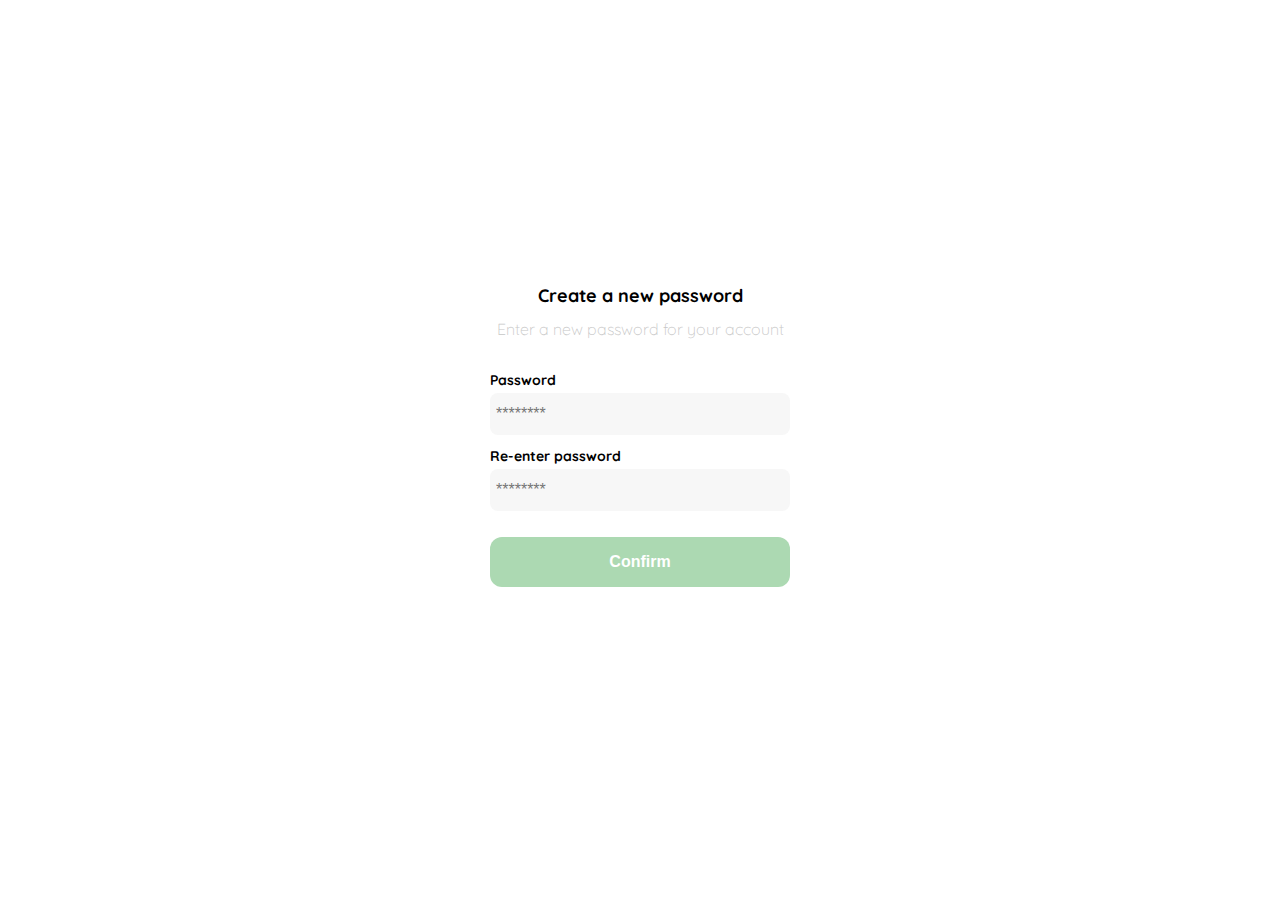
<file: clase1x.html>
<!DOCTYPE html>
<html lang="en">
<head>
    <meta charset="UTF-8">
    <meta http-equiv="X-UA-Compatible" content="IE=edge">
    <meta name="viewport" content="width=device-width, initial-scale=1.0">
    <link rel="preconnect" href="https://fonts.googleapis.com">
    <link rel="preconnect" href="https://fonts.gstatic.com" crossorigin>
    <link href="https://fonts.googleapis.com/css2?family=Quicksand:wght@300;500;700&display=swap" rel="stylesheet">
    <link rel="shortcut icon" href="./logos&icons/logo_bota_fora.svg" type="img">
    <title>password</title>
    <style>
        :root{
            --white: #ffffff;
            --black: #000000;
            --very-light-pink: #c7c7c7;
            --text-input-field: #f7f7f7;
            --hospital-green: #acd9b2;
            --sm: 14px;
            --md: 16px;
            --lg: 18px;
        }
        body {
            margin: 0;
            font-family: 'Quicksand', sans-serif;
        }
        .login {
          width: 100%;
          height: 100vh;
          display: grid;
          place-items: center;
        }
        .form-container {
          display: grid;
          grid-template-rows: auto 1fr auto;
          width: 300px; 
        }

        .logo {
           width: 150px;
           margin: 0px 0px 48px;
           justify-self: center;
           display: none;
        
        }

        .title{
            font-size: var(--lg);
            margin:0px 0px 12px;
            text-align: center;
        }

        .subtitle{
            color: var(--very-light-pink);
            font-size: var(--md);
            font-weight: 300;
            margin: 0 0 32px;
            text-align: center;
        }
        .form{
            display: flex;
            flex-direction: column;
        }
        .label{
            font-size: var(--sm);
            font-weight: bold;
            margin: 0 0 4px; 
        }

        .input{
            background-color: var(--text-input-field);
            border: none;
            border-radius: 8px;
            height: 30px;
            font-size: var(--md);
            padding: 6px;
            margin: 0 0 12px;
        }

        .primary-button{
            background-color: var(--hospital-green);
            border-radius: 12px;
            border:none;
            color: var(--white);
            width: 100%;
            cursor: pointer;
            font-size: var(--md);
            font-weight: bold;
            height: 50px;
        }

        .login-button{
            margin: 14px 0 30px;
        }
        @media (max-width: 640px){
            .logo{
                display: block;
            }
        }
    </style>
</head>
<body>
    <div class="login">
        <div class="form-container">
            <img src="logos&icons/logo_yard_sale.svg" alt="logo" class="logo">
            <h1 class="title">Create a new password</h1>
            <p class="subtitle">Enter a new password for your account</p>
            <form action="/" class="form">
                <label for="password" class="label">Password</label>
                <input type="password" id="password" placeholder="********" class="input input-password">

                <label for="new-password" class="label"> Re-enter password</label>
                <input type="password" id="new-password" placeholder="********" class="input input-password">

                <input type="submit" value="Confirm" class="primary-button login-button">
            </form>
        </div>
    </div>
</body>
</html>
</file>
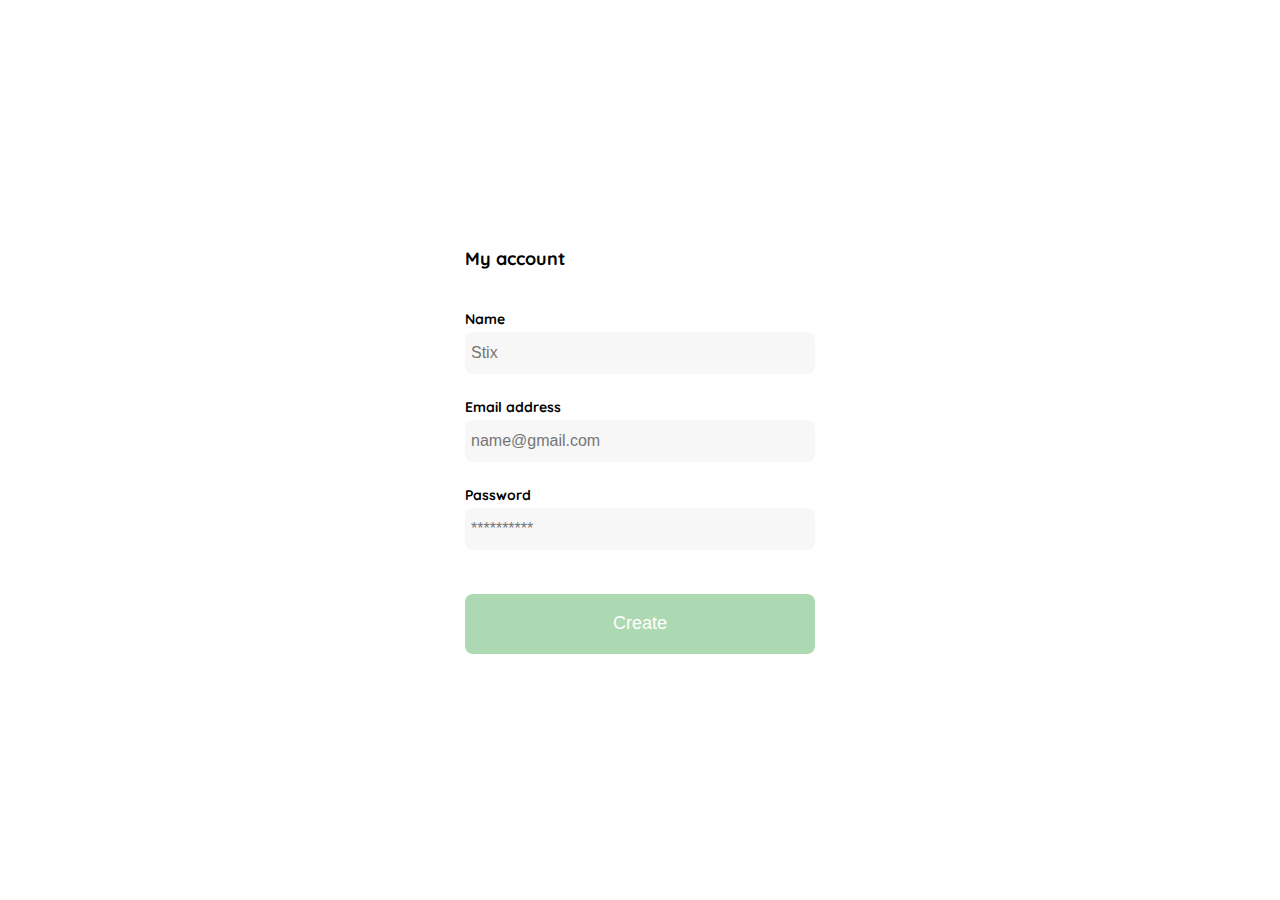
<file: create.html>
<!DOCTYPE html>
<html lang="en">
<head>
    <meta charset="UTF-8">
    <meta http-equiv="X-UA-Compatible" content="IE=edge">
    <meta name="viewport" content="width=device-width, initial-scale=1.0">
    <link rel="preconnect" href="https://fonts.googleapis.com">
    <link rel="preconnect" href="https://fonts.gstatic.com" crossorigin>
    <link href="https://fonts.googleapis.com/css2?family=Quicksand:wght@300;500;700&display=swap" rel="stylesheet">
    <link rel="shortcut icon" href="./logos&icons/logo_bota_fora.svg" type="img">
    <title>Create</title>
    <style>
        :root{
            --white: #ffffff;
            --black: #000000;
            --very-light-pink: #c7c7c7;
            --text-input-field: #f7f7f7;
            --hospital-green: #acd9b2;
            --sm: 14px;
            --md: 16px;
            --lg: 18px;
        }
        body {
            margin: 0;
            font-family: 'Quicksand', sans-serif;
        }

        .login{
         width: 100%;
         height: 100vh;
         display: grid;
         place-items: center; 
        }

        .form-container{
            display: grid;
            grid-template-rows: auto 1fr auto;
            width: 350px;
        }

        .title{
            font-size: var(--lg);
            margin: 0 0 40px;

        }

        .form{
            display: flex;
            flex-direction: column;
        }

        .label{
            margin: 0 0 4px ;
            font-weight: bolder;
            font-size: var(--sm);
        }

        .input{
            background-color: var(--text-input-field);
            height: 30px;
            border: none;
            border-radius: 8px;
            font-size: var(--md);
            padding: 6px;
            margin: 0px 0 24px;
        }
        .primary-button{
            background-color: var(--hospital-green);
            height: 60px;
            border: none;
            border-radius: 8px;
            font-size: var(--lg);
            color: var(--white);
            margin: 20px 0 0 ;
            width: 100%;
            cursor: pointer;
        }

        @media(max-width: 640px){
           .primary-button{
            width: inherit;
            position: absolute;
            bottom: 0;
            margin: 0 0 20px;
           }
        }
    </style>
</head>
<body>
    <div class="login">
        <div class="form-container">
            <h1 class="title">My account</h1>
            <form action="/" class="form">
                <label for="name" class="label">Name</label>
                <input type="text" id="name" placeholder="Stix" class="input input-name">

                <label for="email" class="label"> Email address</label>
                <input type="text" id="email" placeholder="name@gmail.com" class="input input-email">
                
                <label for="password" class="label">Password</label>
                <input type="password" class="input input-password" placeholder="**********">
            </form>
            <input type="submit" value="Create" class="primary-button create-button">
        </div>
    </div>
</body>
</html>
</file>
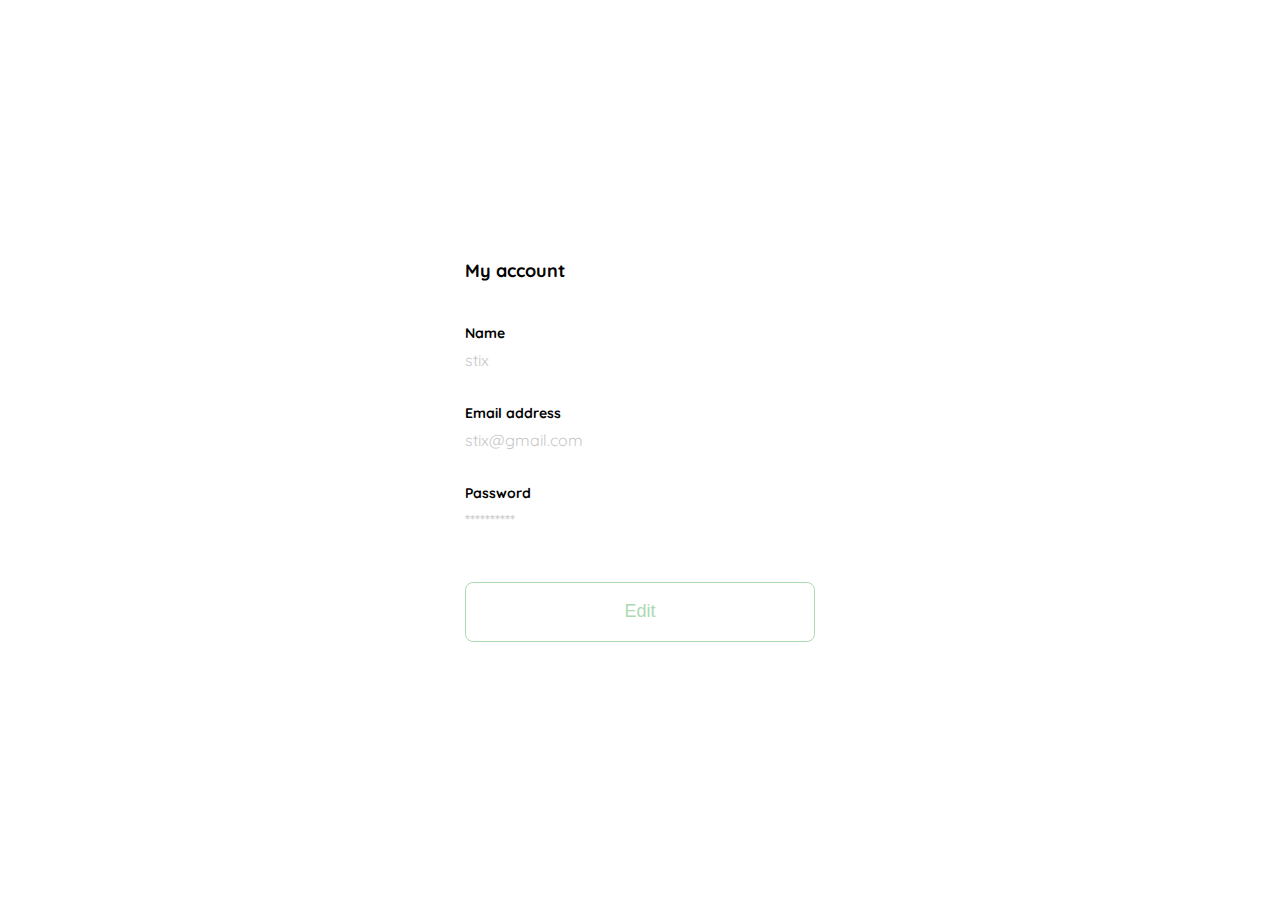
<file: edit.html>
<!DOCTYPE html>
<html lang="en">
<head>
    <meta charset="UTF-8">
    <meta http-equiv="X-UA-Compatible" content="IE=edge">
    <meta name="viewport" content="width=device-width, initial-scale=1.0">
    <link rel="preconnect" href="https://fonts.googleapis.com">
    <link rel="preconnect" href="https://fonts.gstatic.com" crossorigin>
    <link href="https://fonts.googleapis.com/css2?family=Quicksand:wght@300;500;700&display=swap" rel="stylesheet">
    <link rel="shortcut icon" href="./logos&icons/logo_bota_fora.svg" type="img">
    <title>Edit</title>
    <style>
        :root{
            --white: #ffffff;
            --black: #000000;
            --very-light-pink: #c7c7c7;
            --text-input-field: #f7f7f7;
            --hospital-green: #acd9b2;
            --sm: 14px;
            --md: 16px;
            --lg: 18px;
        }
        body {
            margin: 0;
            font-family: 'Quicksand', sans-serif;
        }

        .login{
         width: 100%;
         height: 100vh;
         display: grid;
         place-items: center; 
        }

        .form-container{
            display: grid;
            grid-template-rows: auto 1fr auto;
            width: 350px;
        }

        .title{
            font-size: var(--lg);
            margin: 0 0 40px;

        }

        .form{
            height: 100%;
            display: flex;
            flex-direction: column;
        }

        .value{
           color: var(--very-light-pink);
           font-size: var(--md);
           margin: 8px 0 32px 0;
           padding: 6px;
           border: none;
           padding: 0%;
        }

        .label{
            font-weight: bold;
            margin: 0 0 4px ;
            font-weight: bolder;
            color: var(--black);
            font-size: var(--sm);
        }
        
        .secundary-button{
            background-color: var(--white);
            cursor: pointer;
            height: 60px;
            border: 1px solid var(--hospital-green);
            border-radius: 8px;
            font-size: var(--lg);
            color: var(--hospital-green);
            margin: 20px 0 0 ;
            width: 100%;
        }

        @media(max-width: 640px){

            .form-container{
                height: 100%;
                margin: 32px 0 0 ;
            }
           .form{
            width: inherit;
            height: 100%;
            justify-content: space-between;
           }
           .secundary-button{
            margin: 0 0 32px;
           }
        }
    </style>
</head>
<body>
    <div class="login">
        <div class="form-container">
            <h1 class="title">My account</h1>
            <form action="/" class="form">
                <div>
                <label for="name" class="label">Name</label>
                <p class="value">stix</p>

                <label for="email" class="label"> Email address</label>
                <p class="value">stix@gmail.com</p>
                
                <label for="password" class="label">Password</label>
                <p class="value">**********</p>
                </div>
                <input type="submit" value="Edit" class="secundary-button edit-button">
            </form>
        </div>
    </div>
</body>
</html>
</file>
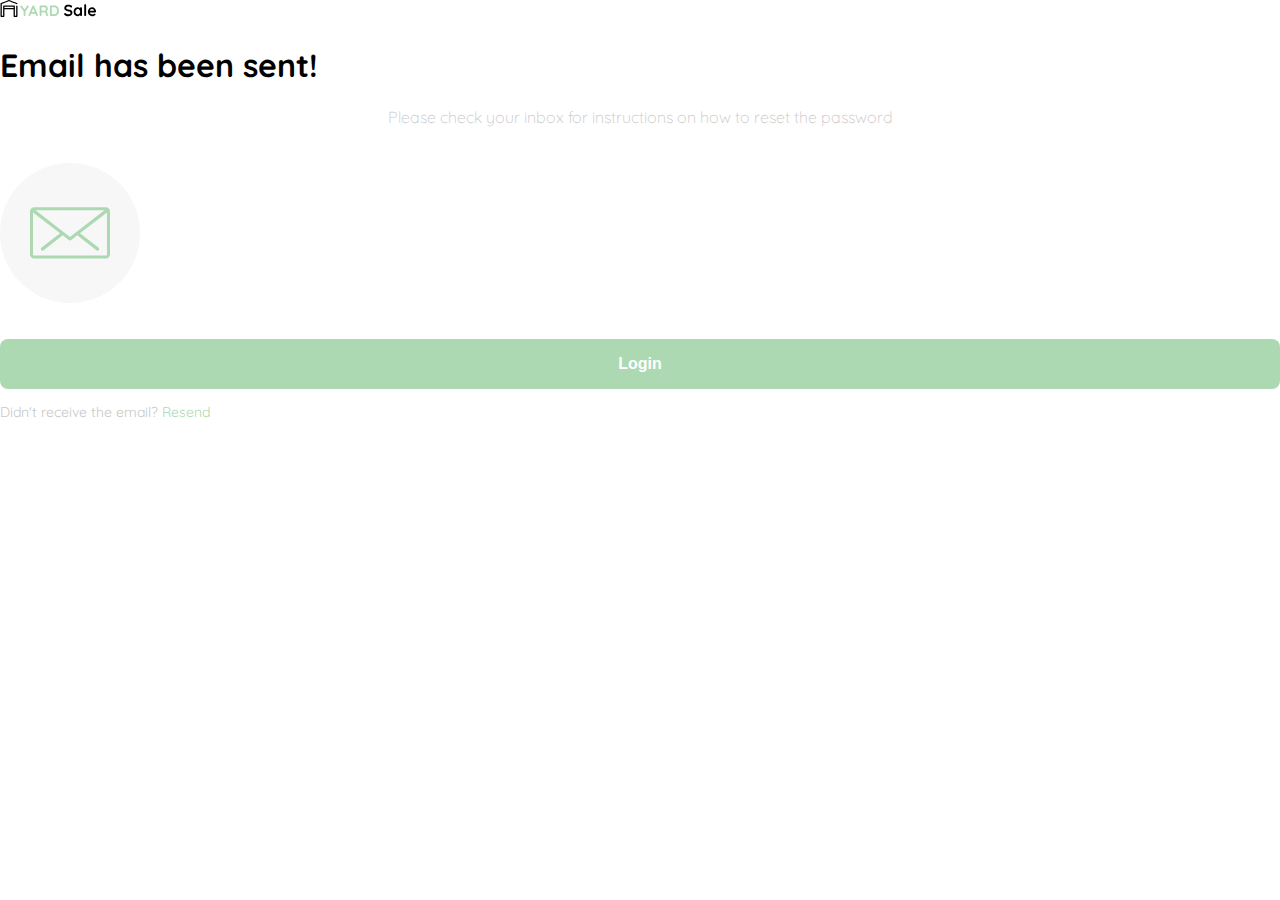
<file: emailSent.html>
<!DOCTYPE html>
<html lang="en">
<head>
    <meta charset="UTF-8">
    <meta http-equiv="X-UA-Compatible" content="IE=edge">
    <meta name="viewport" content="width=device-width, initial-scale=1.0">
    <link rel="preconnect" href="https://fonts.googleapis.com">
    <link rel="preconnect" href="https://fonts.gstatic.com" crossorigin>
    <link href="https://fonts.googleapis.com/css2?family=Quicksand:wght@300;500;700&display=swap" rel="stylesheet">
    <link rel="shortcut icon" href="./logos&icons/logo_bota_fora.svg" type="img">
    <title>Email Sent</title>
    <style>
        :root{
            --white: #ffffff;
            --black: #000000;
            --very-light-pink: #c7c7c7;
            --text-input-field: #f7f7f7;
            --hospital-green: #acd9b2;
            --sm: 14px;
            --md: 16px;
            --lg: 18px;
        }
        body {
            margin: 0;
            font-family: 'Quicksand', sans-serif;
        }
        .login {
          width: 100%;
          height: 100vh;
          display: grid;
          place-items: center;
        }

        #login-email-sent .form-container {
            display: grid;
            grid-template-rows: auto 1fr auto;
            width: 300px; 
            justify-items: center;
        }
        #login-email-sent .form-container .logo {
            width: 150px;
            margin: 0px 0px 48px;
            justify-self: center;
            display: none;
         
         }
 
         #login-email-sent .form-container .title{
             font-size: var(--lg);
             margin:0px 0px 8px;
             text-align: center;
         }
 
         .subtitle{
             color: var(--very-light-pink);
             font-size: var(--md);
             font-weight: 300;
             text-align: center;
             margin: 0;
         }

         .email-image{
           height: 140px;
           width: 140px;
           border-radius: 50%;
           background-color: var(--text-input-field);
           display: flex;
           justify-content: center;
           align-items: center;
           margin: 36px 0 ;
         }

         .email-image img{
            width: 80px;
            height: 80px;
         }

         .primary-button{
            background-color: var(--hospital-green);
            border-radius: 8px;
            border:none;
            color: var(--white);
            width: 100%;
            cursor: pointer;
            font-size: var(--md);
            font-weight: bold;
            height: 50px;
        }
        .resend{
          font-size: var(--sm);
        }

        .resend span{
            color: var(--very-light-pink);
        }

        .resend a{
            color: var(--hospital-green);
            text-decoration: none;
        }
        @media (max-width: 640px){
            .logo{
                display: block;
            }
        }
    </style>
</head>
<body>
    <div class="login-email-sent">
        <div class="form-container">
            <img src="logos&icons/logo_yard_sale.svg" alt="logo" class="logo">
            <h1 class="title">Email has been sent!</h1>
            <p class="subtitle">Please check your inbox for instructions on how
                to reset the password
            </p>
            <div class="email-image">
                <img src="icons/email.svg" alt="email">
            </div>
            <button class="primary-button login-button">Login</button>
            <p class="resend">
                <span>Didn't receive the email?</span>
                <a href="/">Resend</a>
            </p>
        </div>
    </div>
</body>
</html>
</file>
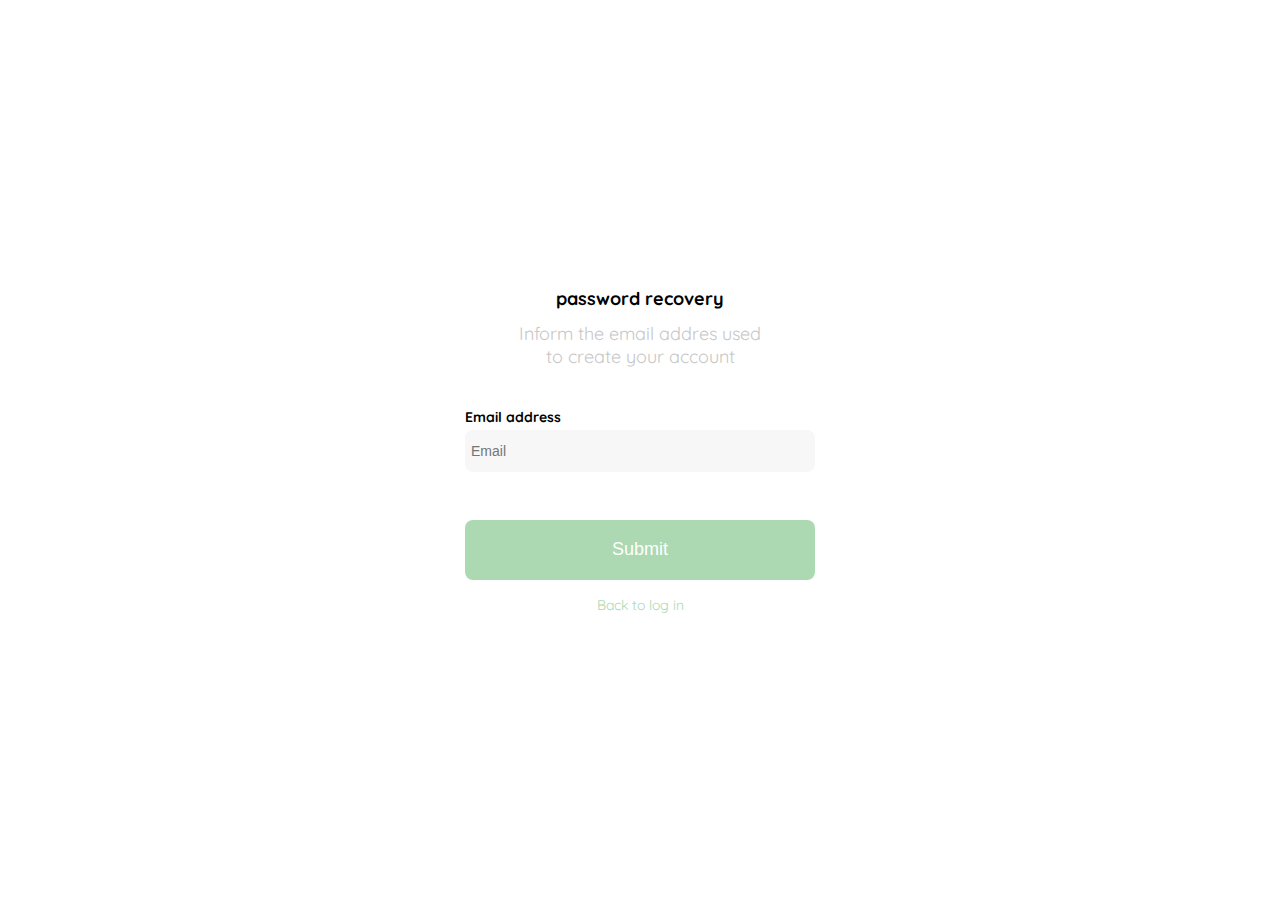
<file: login.html>
<!DOCTYPE html>
<html lang="en">
<head>
    <meta charset="UTF-8">
    <meta http-equiv="X-UA-Compatible" content="IE=edge">
    <meta name="viewport" content="width=device-width, initial-scale=1.0">
    <link rel="preconnect" href="https://fonts.googleapis.com">
    <link rel="preconnect" href="https://fonts.gstatic.com" crossorigin>
    <link href="https://fonts.googleapis.com/css2?family=Quicksand:wght@300;500;700&display=swap" rel="stylesheet">
    <link rel="shortcut icon" href="./logos&icons/logo_bota_fora.svg" type="img">
    <title>Login</title>
    <style>
        :root{
            --white: #ffffff;
            --black: #000000;
            --very-light-pink: #c7c7c7;
            --text-input-field: #f7f7f7;
            --hospital-green: #acd9b2;
            --sm: 14px;
            --md: 16px;
            --lg: 18px;
        }
        body {
            margin: 0;
            font-family: 'Quicksand', sans-serif;
        }

    .login{
        width: 100%;
        height: 100vh;
        display: grid;
        place-items: center;
    }
    .form-container{
        display: grid;
        grid-template-rows: auto 1fr auto;
        width: 350px;
    }

    .login-logo{
        width: 200px;
        margin: 0 0 48px;
        justify-self: center;
        display: none;
    }

    .form{
        display: flex;
        flex-direction: column;
        margin: 40px 0 0 0 ;
    }
    .label{
        font-size: var(--sm);
        font-weight: bold;
        margin: 0 0 4px;
    }

    .input{
        background-color: var(--text-input-field);
        border-radius: 8px;
        height: 30px;
        border: none;
        font-size: var(--sm);
        padding: 6px;
        margin: 0 0 24px;
    }

   .primary-button-login{
    background-color: var(--hospital-green);
    height: 60px;
    width: 100%;
    border: none;
    font-size: var(--lg);
    color: white;
    border-radius: 8px;
    cursor: pointer;
    margin: 24px 0 0 0;
   }
   .retrieve{
    text-align: center;
    color: var(--hospital-green);
    font-size: var(--sm);
    text-decoration: none;
    margin: 16px 0 0 0;
    cursor: pointer;
   }

   .secundary-button-login{
    background-color: transparent;
    height: 60px;
    width: 100%;
    border: 1px solid var(--hospital-green);
    border-radius:8px;
    font-size: var(--lg);
    color: var(--hospital-green);
    margin: 40px 0 0 0;
    cursor: pointer;
   }


   .info-password p{
    text-align: center;
    margin: 0px;
    }
    .info-password p:nth-child(1){
        font-size: var(--lg);
        font-weight: bolder;
        color: var(--black);
        margin: 0 0 12px 0;
    }

    .info-password p:nth-child(2),
    .info-password p:nth-child(3){
        font-size: var(--lg);
        color: var(--very-light-pink);
    }


   @media(max-width: 640px){
     .login-logo{
        display: block;
     }
    .secundary-button-login{
        width: inherit;
        position: absolute;
        bottom: 0;
        margin: 0 0 20px;
    }

   }

    </style>
</head>
<body>
    <div class="login login-recovery">
        <div class="form-container">
            <div class="info-password">
                <p>password recovery</p>
                <p>Inform the email addres used</p>
                <p>to create your account</p>
            </div>
            
            <form class="form">
                <label for="email" class="label">Email address</label>
                <input type="text" id="email" placeholder="Email" class="input input-password">
           
                <button class="primary-button-login submit-button-recovery">Submit</button>  
               
            </form>
            <p class="retrieve">
                Back to log in
            </p>
        </div>
    </div>


</body>
</html>
</file>
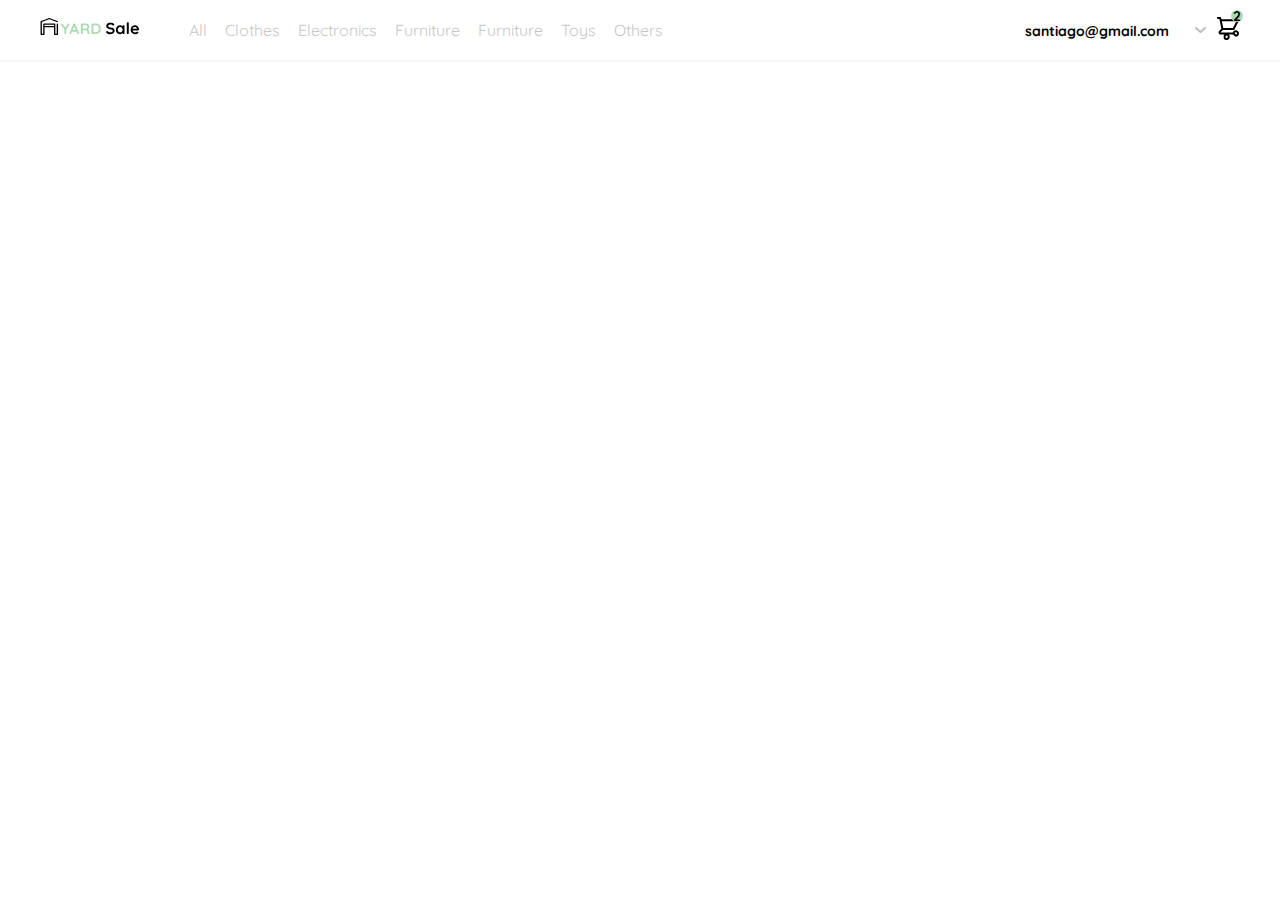
<file: navbar.html>
<!DOCTYPE html>
<html lang="en">
<head>
    <meta charset="UTF-8">
    <meta http-equiv="X-UA-Compatible" content="IE=edge">
    <meta name="viewport" content="width=device-width, initial-scale=1.0">
    <link rel="preconnect" href="https://fonts.googleapis.com">
    <link rel="preconnect" href="https://fonts.gstatic.com" crossorigin>
    <link href="https://fonts.googleapis.com/css2?family=Quicksand:wght@300;500;700&display=swap" rel="stylesheet">
    <link rel="shortcut icon" href="./logos&icons/logo_bota_fora.svg" type="img"> 
    <title>Navbar</title>
    <style>
        :root{
            --white: #ffffff;
            --black: #000000;
            --very-light-pink: #c7c7c7;
            --text-input-field: #f7f7f7;
            --hospital-green: #acd9b2;
            --sm: 14px;
            --md: 16px;
            --lg: 18px;
        }
        body {
            margin: 0;
            font-family: 'Quicksand', sans-serif;
        }
        nav{
            display: flex;
            justify-content: space-between;
            padding: 0 40px;
            border-bottom:2px solid var(--text-input-field);
        }
        .menu{
            display: none;
        }

        .my-orders{
            display: none;
        }
        .navbar-left .logo{
            width: 100px;
            margin: 0 40px 0 0;
        }
        .navbar-left{
            display: flex;
            align-items: center;
        }
        .navbar-left ul{
            margin: 0 0 0 12px;
        }
        .navbar-left ul li a,
        .navbar-left ul li a{
            text-decoration: none;
            color: var(--very-light-pink);
            border: 1px solid var(--white);
            padding: 8px;
            border-radius: 8px ;
        }

        .navbar-left ul li a:hover,
        .navbar-left ul li a:hover{
          border: 1px solid var(--hospital-green);
          color: var(--hospital-green);
        }


        .navbar-left ul ,
        .navbar-right ul{
            list-style: none;
            padding: 0;
            margin: 0;
            display: flex;
            align-items: center;
            height: 60px;
        }

        .navbar-email a{
            color: var(--black);
            font-size: var(--sm);
            margin: 0 12px;
            font-weight: bold;
            text-decoration: none;
            margin: 0 12px;
        }

        .navbar-email img{

           transform: rotate(90deg);
        }
        .navbar-carrito {
            position: relative;
        }
        .navbar-carrito div{
            width: 12px;
            height: 12px;
            background-color: var(--hospital-green);
            border-radius: 50%;
            font-size: var(--sm);
            font-weight: bold;
            position: absolute;
            top: -6px;
            right: -3px;
            display: flex;
            justify-content: center;
            align-items: center;
        }
        @media(max-width:640px){


        .menu{
            display: block;
            margin: 20px 0 0 0 ;
          }
          .navbar-left ul{
            display: none;
          } 
          .navbar-left .logo{
             display:none;
        }

        .my-orders{
            display: block;
            text-decoration: none;
            color: var(--black);
            font-weight: bold;
        }
          .navbar-email {
            display: none;
          }
        }
    </style>
</head>
<body>
    <nav>
    <img src="./icons/icon_menu.svg" alt="menu" class="menu">

      <div class="navbar-left">
        <div>
            <a href="/" class="my-orders"><p>My orders</p></a>
        </div>
        <a href="/"><img src="./logos&icons/logo_yard_sale.svg" alt="logo" class="logo"></a>
        <ul>
            <li>
                <a href="/">All</a>
            </li>
            <li>
                <a href="/">Clothes</a>
            </li>
            <li>
               <a href="/">Electronics</a> 
            </li>
            <li>
                <a href="/">Furniture</a>
            </li>
            <li>
                <a href="/">Furniture</a>
            </li>
            <li>
                <a href="/">Toys</a>
            </li>
            <li>
                <a href="/">Others</a>
            </li>
        </ul>
      </div>
     <div class="navbar-right">
         <ul>
            <li class="navbar-email">
              <a href="/">santiago@gmail.com</a>
              <a href="/"><img src="./icons/flechita.svg" alt="flecha"></a>
            </li>
            <li class="navbar-carrito">
                <a href="/"><img src="./icons/icon_shopping_cart.svg" alt="carrito"></a>
            <div>2</div>
             </li>
         </ul>
     </div>
    </nav>
</body>
</html>
</file>
